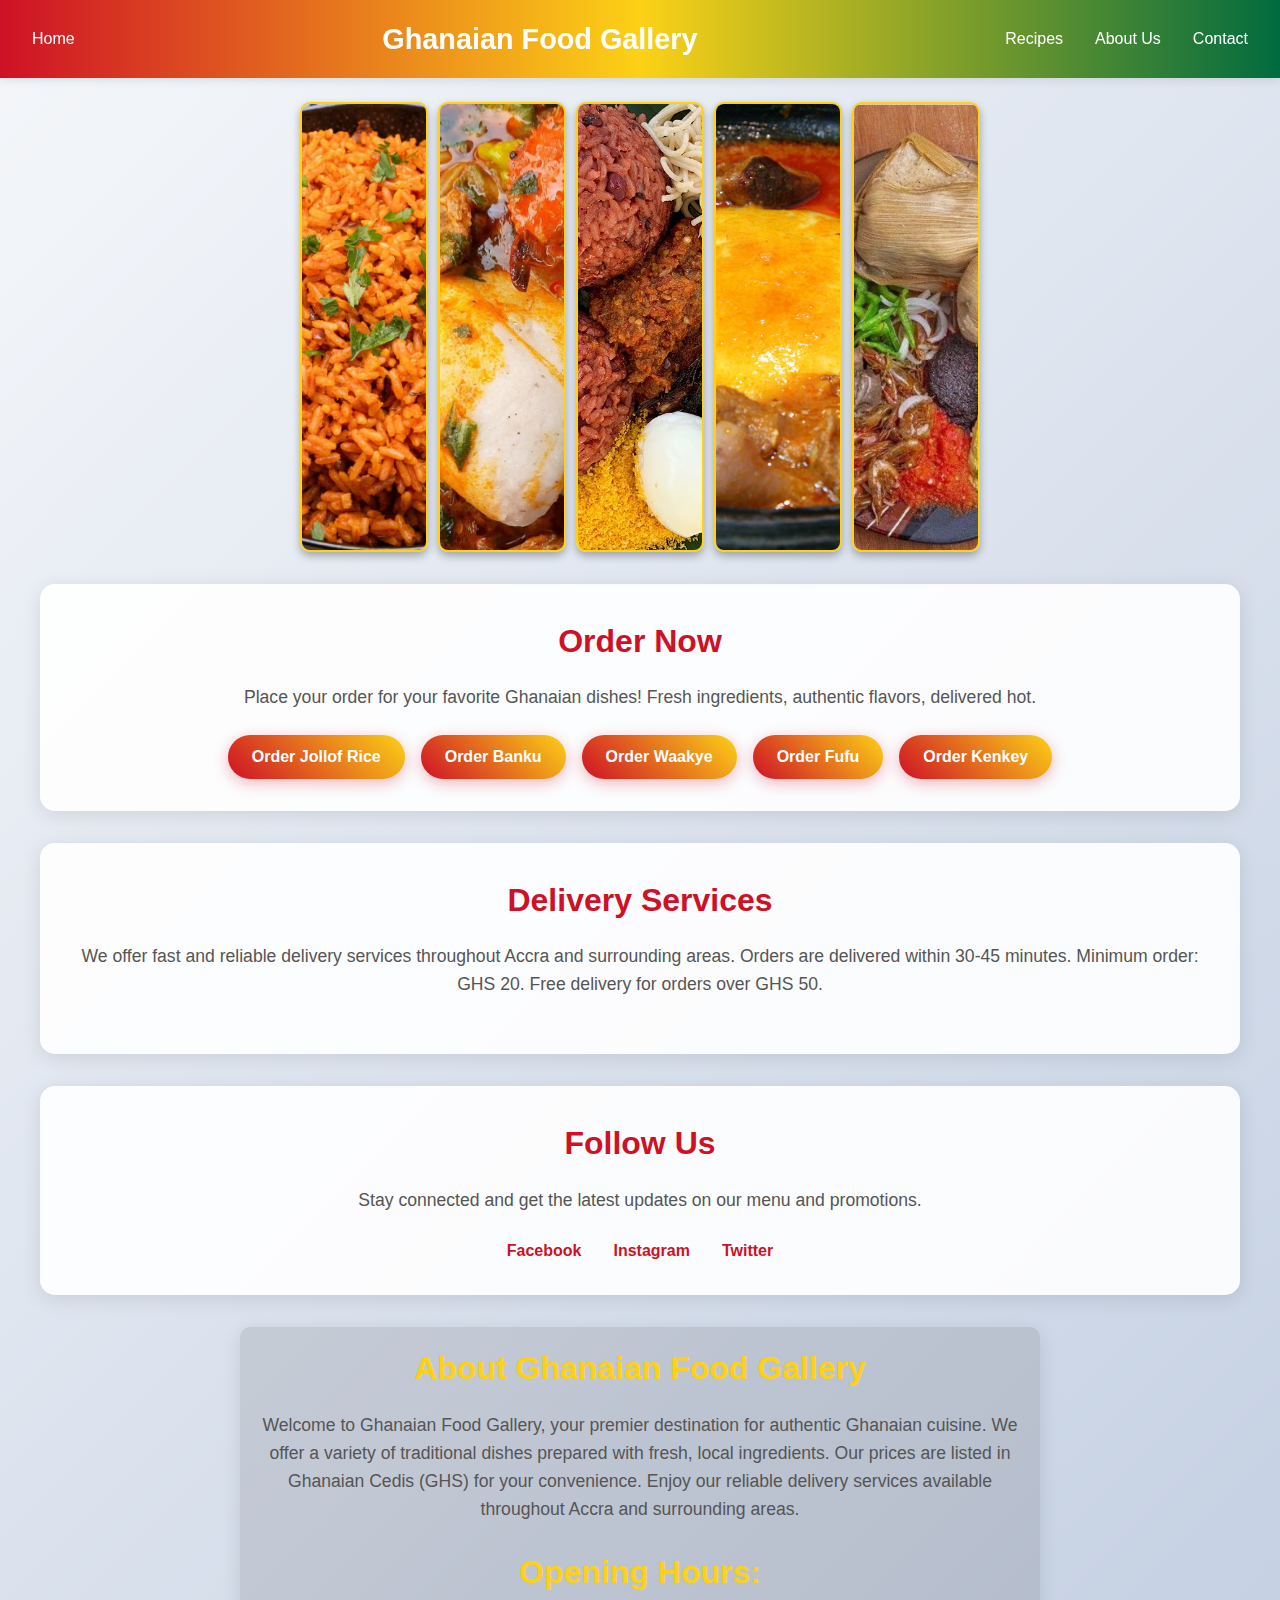
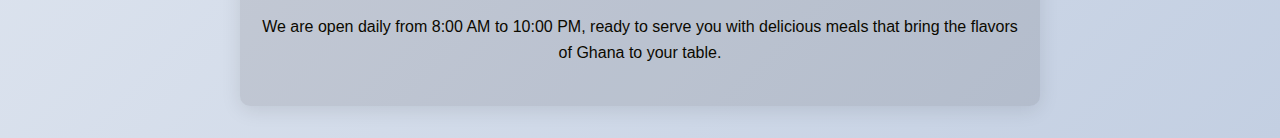
<file: index.html>
<!DOCTYPE html>
<html lang="en">
<head>
    <meta charset="UTF-8">
    <meta name="viewport" content="width=device-width, initial-scale=1.0">
    <title>Ghanaian Food Gallery</title>
    <link href="https://fonts.googleapis.com/css2?family=Poppins:wght@300;400;600;700&display=swap" rel="stylesheet">
    <link rel="stylesheet" href="./style2.css">
</head>
<body>
   <nav>
     <span><a href="">Home</a></span>
     <h1>Ghanaian Food Gallery</h1>
     <span class="right_menu">
        <a href="recipes.html">Recipes</a>
        <a href="about.html">About Us</a>
        <a href="contact.html">Contact</a>
     </span>
   </nav>
    <div class="container">
        <div class="img_1 img_box">
            <img src="./images/Jollof-Rice-04-1024x1024.jpg" alt="Jollof Rice">
            <a href="" target="_blank" class="content">Jollof Rice</a>
        </div>
        <div class="img_2 img_box">
            <img src="./images/banku.jpg" alt="Banku">
            <a href="" class="content">Banku</a>
        </div>
        <div class="img_3 img_box">
            <img src="./images/waakye.jpg" alt="Waakye">
            <a href="" class="content">Waakye</a>
        </div>
        <div class="img_4 img_box">
            <img src="./images/fufu.jpg" alt="Fufu">
            <a href="" class="content">Fufu</a>
        </div>
        <div class="img_5 img_box">
            <img src="./images/kenkey.jpg" alt="Kenkey">
            <a href="" class="content">Kenkey</a>
        </div>
    </div>

    <!-- Order Now section -->
    <section class="order">
        <h2>Order Now</h2>
        <p>Place your order for your favorite Ghanaian dishes! Fresh ingredients, authentic flavors, delivered hot.</p>
        <div class="order-buttons">
            <button>Order Jollof Rice</button>
            <button>Order Banku</button>
            <button>Order Waakye</button>
            <button>Order Fufu</button>
            <button>Order Kenkey</button>
        </div>
    </section>

    <section class="delivery">
        <h2>Delivery Services</h2>
        <p>We offer fast and reliable delivery services throughout Accra and surrounding areas. Orders are delivered within 30-45 minutes. Minimum order: GHS 20. Free delivery for orders over GHS 50.</p>
    </section>

    <section class="social">
        <h2>Follow Us</h2>
        <p>Stay connected and get the latest updates on our menu and promotions.</p>
        <div class="social-links">
            <a href="https://facebook.com/ghanaianfoodgallery" target="_blank">Facebook</a>
            <a href="https://instagram.com/ghanaianfoodgallery" target="_blank">Instagram</a>
            <a href="https://twitter.com/ghanaianfood" target="_blank">Twitter</a>
        </div>
    </section>

    <section class="about">
        <h2>About Ghanaian Food Gallery</h2>
        <p>Welcome to Ghanaian Food Gallery, your premier destination for authentic Ghanaian cuisine. We offer a variety of traditional dishes prepared with fresh, local ingredients.
            Our prices are listed in Ghanaian Cedis (GHS) for your convenience. Enjoy our reliable delivery services available throughout Accra and surrounding areas.</p>
        <p><h2><strong>Opening Hours:</strong></h2> We are open daily from 8:00 AM to 10:00 PM, ready to serve you with delicious meals that bring the flavors of Ghana to your table.</p>
    </section>

    <script src="./script.js"></script>
</body>
</html>
</file>
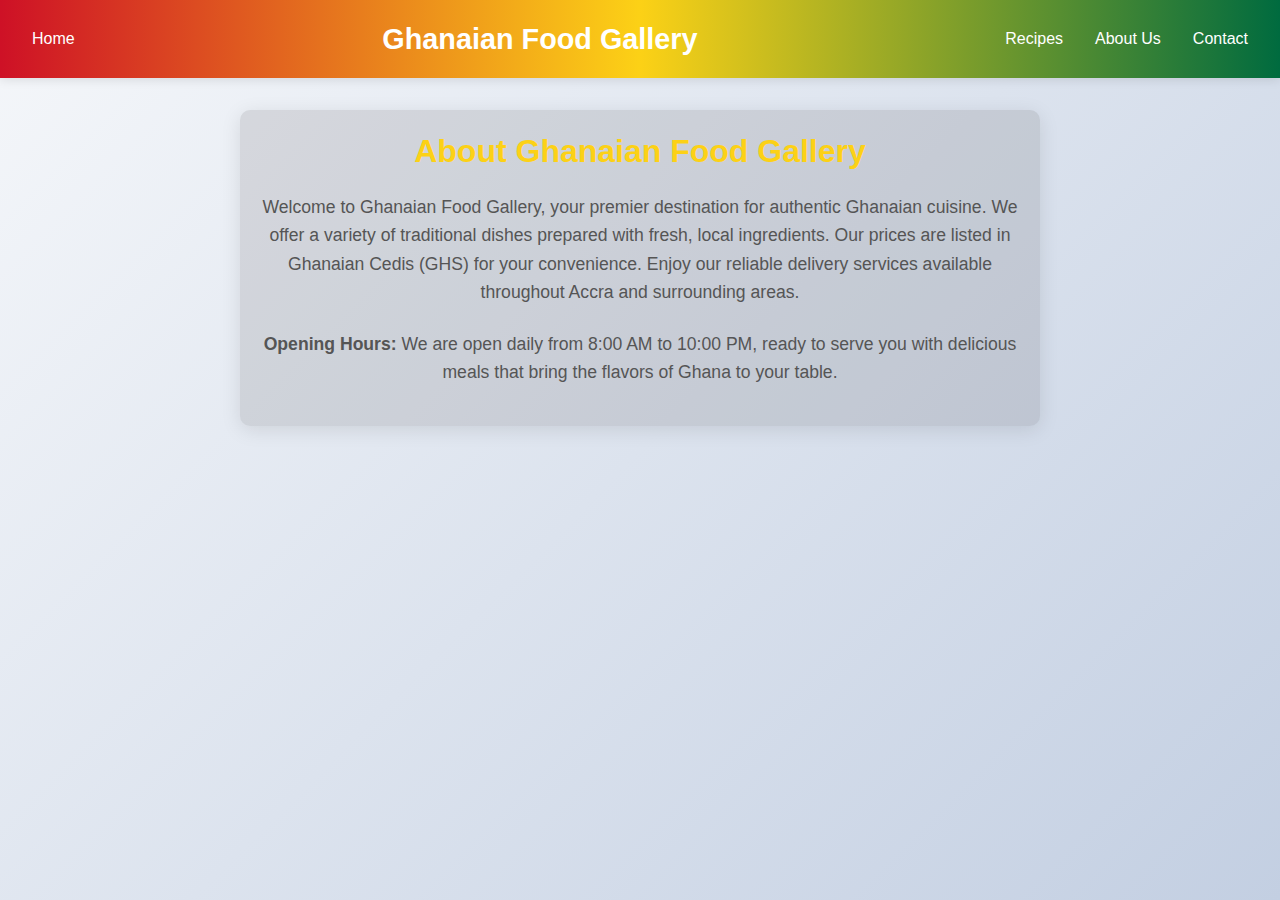
<file: about.html>
<!DOCTYPE html>
<html lang="en">
<head>
    <meta charset="UTF-8">
    <meta name="viewport" content="width=device-width, initial-scale=1.0">
    <meta name="description" content="Learn more about Ghanaian Food Gallery, our mission, and authentic Ghanaian cuisine.">
    <meta name="keywords" content="about Ghanaian food, Ghana cuisine, authentic dishes">
    <meta name="author" content="Ghanaian Food Gallery">
    <title>About Us - Ghanaian Food Gallery</title>
    <link href="https://fonts.googleapis.com/css2?family=Poppins:wght@300;400;600;700&display=swap" rel="stylesheet">
    <link rel="stylesheet" href="./style2.css">
</head>
<body>
   <nav>
     <span><a href="index.html">Home</a></span>
     <h1>Ghanaian Food Gallery</h1>
     <span class="right_menu">
        <a href="recipes.html">Recipes</a>
        <a href="about.html">About Us</a>
        <a href="contact.html">Contact</a>
     </span>
   </nav>

    <section class="about">
        <h2>About Ghanaian Food Gallery</h2>
        <p>Welcome to Ghanaian Food Gallery, your premier destination for authentic Ghanaian cuisine. We offer a variety of traditional dishes prepared with fresh, local ingredients.
            Our prices are listed in Ghanaian Cedis (GHS) for your convenience. Enjoy our reliable delivery services available throughout Accra and surrounding areas.</p>
        <p><strong>Opening Hours:</strong> We are open daily from 8:00 AM to 10:00 PM, ready to serve you with delicious meals that bring the flavors of Ghana to your table.</p>
    </section>

    <script src="./script.js"></script>
</body>
</html>
</file>
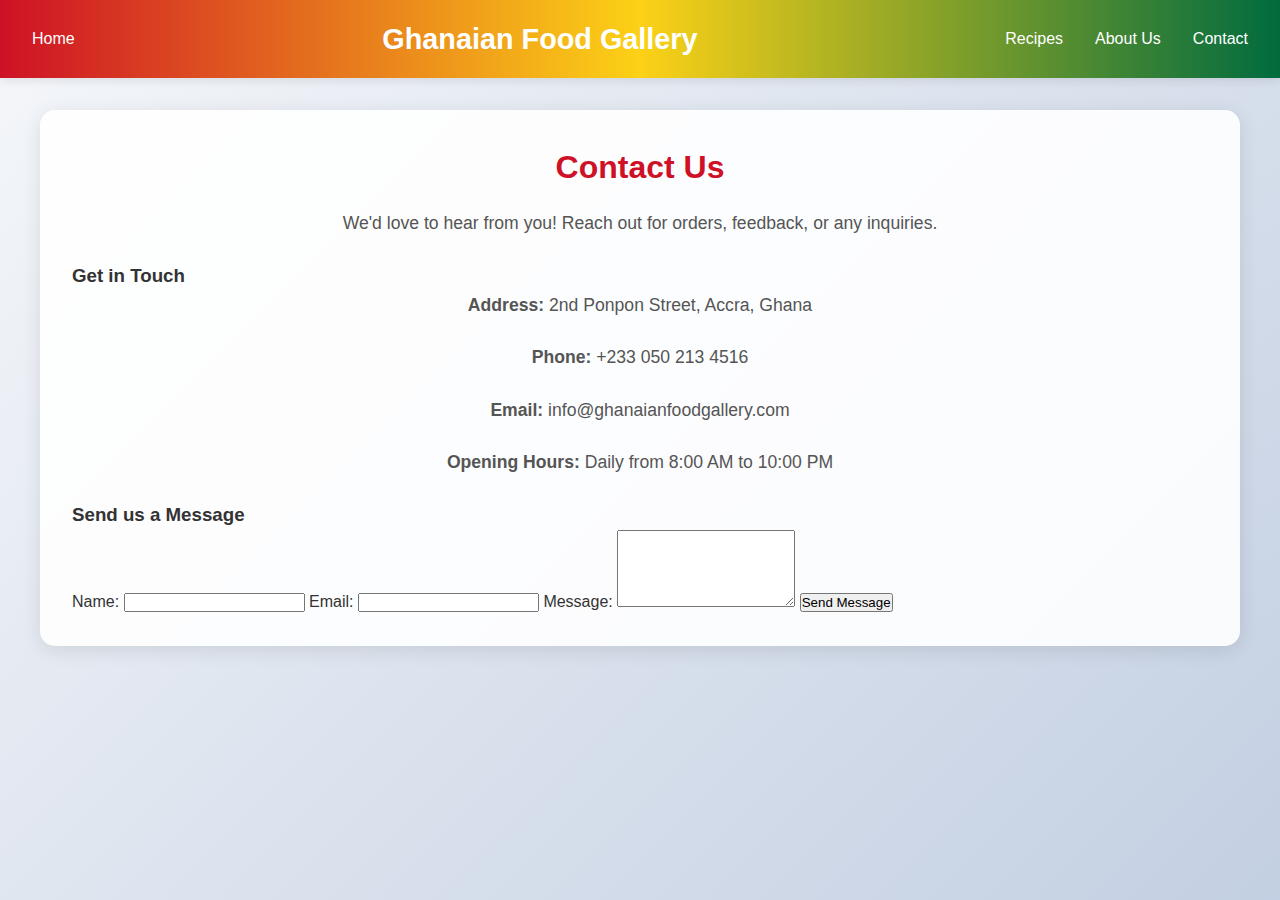
<file: contact.html>
<!DOCTYPE html>
<html lang="en">
<head>
    <meta charset="UTF-8">
    <meta name="viewport" content="width=device-width, initial-scale=1.0">
    <meta name="description" content="Contact Ghanaian Food Gallery for inquiries, orders, and feedback.">
    <meta name="keywords" content="contact Ghanaian food, order food, feedback">
    <meta name="author" content="Ghanaian Food Gallery">
    <title>Contact Us - Ghanaian Food Gallery</title>
    <link href="https://fonts.googleapis.com/css2?family=Poppins:wght@300;400;600;700&display=swap" rel="stylesheet">
    <link rel="stylesheet" href="./style2.css">
</head>
<body>
   <nav>
     <span><a href="index.html">Home</a></span>
     <h1>Ghanaian Food Gallery</h1>
     <span class="right_menu">
        <a href="recipes.html">Recipes</a>
        <a href="about.html">About Us</a>
        <a href="contact.html">Contact</a>
     </span>
   </nav>

    <section class="contact">
        <h2>Contact Us</h2>
        <p>We'd love to hear from you! Reach out for orders, feedback, or any inquiries.</p>

        <div class="contact-info">
            <h3>Get in Touch</h3>
            <p><strong>Address:</strong> 2nd Ponpon Street, Accra, Ghana</p>
            <p><strong>Phone:</strong> +233 050 213 4516</p>
            <p><strong>Email:</strong> info@ghanaianfoodgallery.com</p>
            <p><strong>Opening Hours:</strong> Daily from 8:00 AM to 10:00 PM</p>
        </div>

        <form class="contact-form">
            <h3>Send us a Message</h3>
            <label for="name">Name:</label>
            <input type="text" id="name" name="name" required>

            <label for="email">Email:</label>
            <input type="email" id="email" name="email" required>

            <label for="message">Message:</label>
            <textarea id="message" name="message" rows="5" required></textarea>

            <button type="submit">Send Message</button>
        </form>
    </section>

    <!-- Link to external JavaScript -->
    <script src="./script.js"></script>
</body>
</html>
</file>
<file: style2.css>
*, *::before, *::after {
    padding: 0;
    margin: 0;
    box-sizing: border-box;
}

body {
    font-family: 'Arial', sans-serif;
    line-height: 1.6;
    color: #333;
    background: linear-gradient(135deg, #f5f7fa 0%, #c3cfe2 100%);
    min-height: 100vh;
}

a {
    text-decoration: none;
    color: inherit;
}


nav {
    display: flex;
    justify-content: space-between;
    align-items: center;
    background: linear-gradient(90deg, #ce1126 0%, #fcd116 50%, #006b3f 100%);
    color: #fff;
    padding: 1rem 2rem;
    box-shadow: 0 2px 10px rgba(0,0,0,0.1);
    position: sticky;
    top: 0;
    z-index: 100;
    margin-bottom: 1.5rem;
}

nav h1 {
    font-size: 1.8rem;
    font-weight: 700;
}

nav a {
    color: #fff;
    font-weight: 500;
    transition: color 0.3s ease;
}

nav a:hover {
    color: #fcd116;
}

.right_menu {
    display: flex;
    gap: 2rem;
}

section {
    max-width: 1200px;
    margin: 2rem auto;
    padding: 2rem;
    background: rgba(255, 255, 255, 0.9);
    border-radius: 15px;
    box-shadow: 0 4px 20px rgba(0,0,0,0.1);
    animation: slideIn 0.8s ease-out;
}

section h2 {
    font-size: 2rem;
    font-weight: 600;
    color: #ce1126;
    margin-bottom: 1rem;
    text-align: center;
}

section p {
    font-size: 1.1rem;
    color: #555;
    text-align: center;
    margin-bottom: 1.5rem;
}

.order-buttons {
    display: flex;
    justify-content: center;
    gap: 1rem;
    flex-wrap: wrap;
}

.order-buttons button {
    background: linear-gradient(45deg, #ce1126, #fcd116);
    color: #fff;
    border: none;
    padding: 0.8rem 1.5rem;
    border-radius: 25px;
    font-size: 1rem;
    font-weight: 600;
    cursor: pointer;
    transition: all 0.3s ease;
    box-shadow: 0 4px 15px rgba(206, 17, 38, 0.3);
}

.order-buttons button:hover {
    transform: translateY(-2px);
    box-shadow: 0 6px 20px rgba(206, 17, 38, 0.4);
}

.social-links {
    display: flex;
    justify-content: center;
    gap: 2rem;
}

.social-links a {
    color: #ce1126;
    font-weight: 600;
    transition: color 0.3s ease;
}

.social-links a:hover {
    color: #fcd116;
}

.container {
    width: 100%;
    height: 450px;
    display: flex;
    justify-content: center;
    gap: 10px;
    position: relative;
}

@media (max-width: 768px) {
    .container {
        flex-direction: column;
        height: auto;
    }
    .img_box {
        width: 100%;
        height: 200px;
    }
    .container .img_box:hover {
        width: 100%;
    }
}

.img_box {
    width: 10%;
    height: 100%;
    transition: all ease-in-out 0.5s;
    border-radius: 10px;
    border: 2px solid #fcd116;
    display: flex;
    justify-content: center;
    align-items: center;
    position: relative;
    overflow: hidden;
    box-shadow: 0 4px 8px rgba(0, 0, 0, 0.3);
    animation: fadeIn 1s ease-in-out;
}

.img_box img {
    width: 100%;
    height: 100%;
    object-fit: cover;
}

.container .img_box:hover {
    width: 30%;
}

.container .img_box:hover ~ .content, 
.container .img_box:hover + .content, 
.container .img_box:hover .content { 
    bottom: 0.5rem; 
    transition: all ease-in-out 0.5s;
}

.content {
    background: rgba(0, 0, 0, 0.7);
    color: #fcd116;
    padding: 0.8rem;
    position: absolute;
    bottom: -5rem;
    border-radius: 0.5rem;
    font-weight: bold;
}

.about {
    max-width: 800px;
    margin: 2rem auto;
    padding: 1rem;
    background: rgba(8, 0, 0, 0.1);
    border-radius: 10px;
    color: #0b0900;
    text-align: center;
}

.about h2 {
    margin-bottom: 1rem;
    color: #fcd116;
}

.about p {
    line-height: 1.6;
    font-size: 1.1rem;
}

/* Animations */
@keyframes fadeIn {
    from {
        opacity: 0;
        transform: translateY(20px);
    }
    to {
        opacity: 1;
        transform: translateY(0);
    }
}

@keyframes slideIn {
    from {
        opacity: 0;
        transform: translateX(-50px);
    }
    to {
        opacity: 1;
        transform: translateX(0);
    }
}

/* Responsive design */
@media (max-width: 768px) {
    nav {
        flex-direction: column;
        text-align: center;
    }

    .right_menu {
        margin-top: 1rem;
        gap: 1rem;
    }

    section {
        margin: 1rem;
        padding: 1rem;
    }

    .order-buttons {
        flex-direction: column;
        align-items: center;
    }

    .social-links {
        flex-direction: column;
        gap: 1rem;
    }
}
</file>
